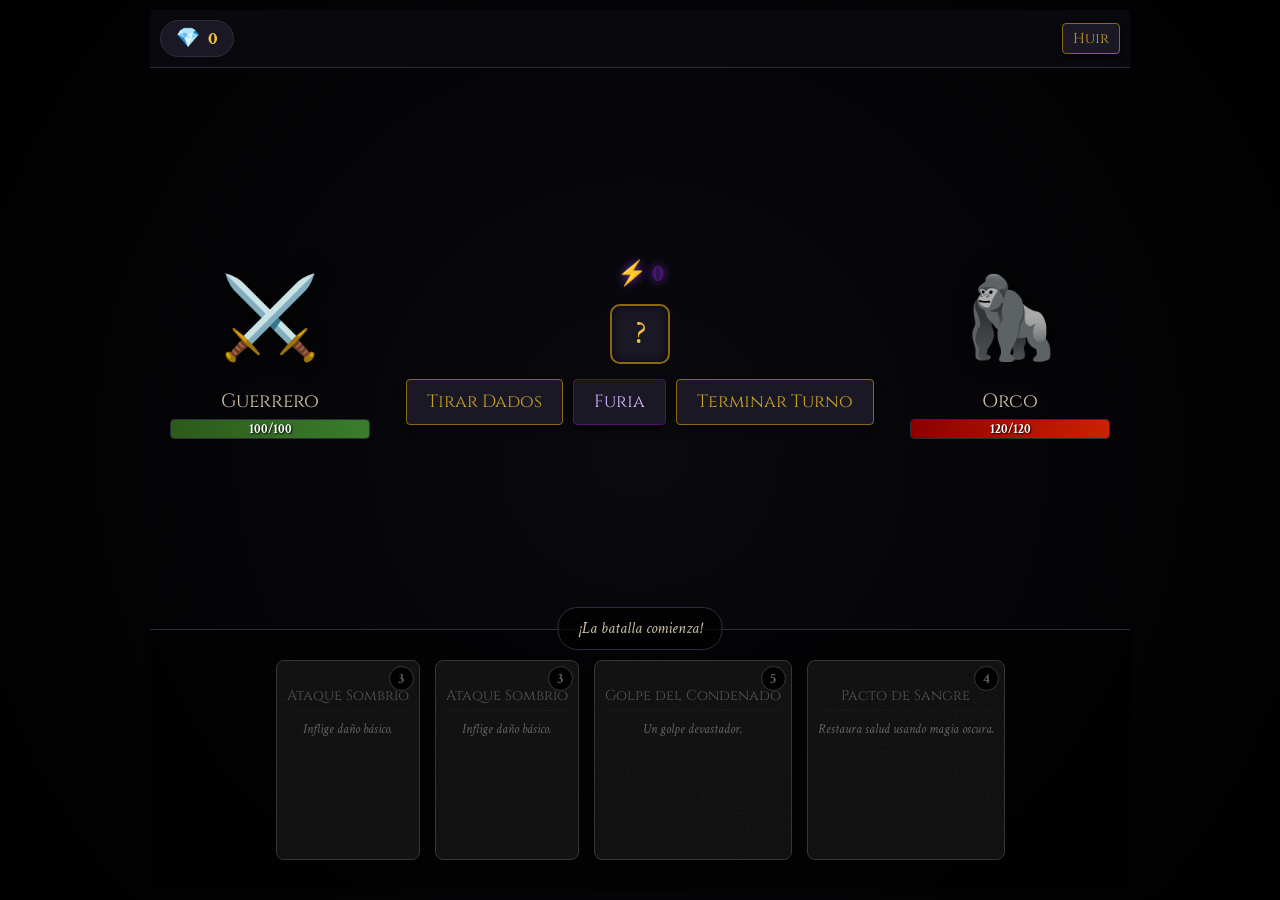
<file: game.html>
<!DOCTYPE html>
<html lang="es">
<head>
    <meta charset="UTF-8">
    <meta name="viewport" content="width=device-width, initial-scale=1.0">
    <title>Card Dice Game - Batalla</title>
    <link rel="stylesheet" href="style.css">
    <link rel="stylesheet" href="css/game.css">
    <meta name="theme-color" content="#0a0a0f">
</head>
<body>
    <div id="game-container" class="fade-in">
        
        <div class="game-header">
            <div class="currency-display">
                <span>💎</span>
                <span id="fragmentos-display">0</span>
            </div>
            <button onclick="window.irAlMenu()" style="font-size: 0.9rem; padding: 5px 10px;">Huir</button>
        </div>

        <div class="battle-arena">
            <!-- JUGADOR -->
            <div class="entity" id="jugador-entidad">
                <div class="entity-icon" id="jugador-icono">⚔️</div>
                <div class="entity-name" id="jugador-nombre">Guerrero</div>
                <div class="hp-container">
                    <div class="hp-bar" id="barra-hp-jugador" style="width: 100%;"></div>
                    <div class="hp-text" id="texto-hp-jugador">100/100</div>
                </div>
            </div>

            <!-- CONTROLES CENTRALES -->
            <div class="center-controls">
                <div class="energia-display">
                    ⚡ <span id="energia-valor">0</span>
                </div>
                
                <div class="dados-container" id="resultado-dados">
                    <div class="dado">?</div>
                </div>

                <div class="action-buttons">
                    <button id="btn-tirar-dados" onclick="window.tirarDados()">Tirar Dados</button>
                    <button id="btn-habilidad" onclick="window.activarHabilidad()" class="btn-habilidad">Furia</button>
                    <button id="btn-terminar" onclick="window.terminarTurno()">Terminar Turno</button>
                </div>

                <div class="powerups-bar" id="barra-powerups">
                    <!-- Botones de powerups dinámicos -->
                </div>
            </div>

            <!-- ENEMIGO -->
            <div class="entity" id="enemigo-entidad">
                <div class="entity-icon" id="enemigo-icono">👹</div>
                <div class="entity-name" id="enemigo-nombre">Goblin</div>
                <div class="hp-container">
                    <div class="hp-bar" id="barra-hp-enemigo" style="width: 100%;"></div>
                    <div class="hp-text" id="texto-hp-enemigo">100/100</div>
                </div>
            </div>
        </div>

        <!-- MANO DE CARTAS -->
        <div class="hand-container">
            <div class="cards-wrapper" id="mano-cartas">
                <!-- Cartas dinámicas -->
            </div>
        </div>

        <!-- RESULTADO (Oculto por defecto) -->
        <div id="pantalla-resultado" class="modal-overlay">
            <div class="modal-content">
                <h2 id="resultado-titulo">¡Victoria!</h2>
                <div class="resultado-loot" id="resultado-loot-container">
                    <h3>Botín Obtenido</h3>
                    <div class="currency-display" style="justify-content: center;">
                        <span>💎</span> <span id="loot-fragmentos">+15</span>
                    </div>
                    <div class="loot-grid" id="loot-materiales">
                        <!-- Materiales -->
                    </div>
                </div>
                <button onclick="window.siguienteNivel()" class="btn-start" id="btn-siguiente-nivel">Siguiente Nivel</button>
                <button onclick="window.irAlMenu()" style="margin-top: 10px;">Volver al Menú</button>
            </div>
        </div>

        <!-- LOG -->
        <div id="game-log" class="log-container">
            Comienza la batalla...
        </div>
    </div>

    <script type="module" src="js/game.js"></script>
</body>
</html>
</file>
<file: style.css>
@import url('https://fonts.googleapis.com/css2?family=Cinzel:wght@400;700&family=Courier+Prime:wght@400;700&family=Crimson+Text:ital,wght@0,400;0,600;1,400&display=swap');

:root {
    --fondo-profundo: #0a0a0f;
    --fondo-piedra: #12111a;
    --fondo-card: #1a1825;
    --fondo-hover: #252333;
    --borde-sutil: #2e2b3e;
    --borde-dorado: #8b6914;
    --dorado: #c9a227;
    --dorado-brillante: #f0c040;
    --rojo-sangre: #8b0000;
    --rojo-vivo: #cc2200;
    --verde-veneno: #2d5a1b;
    --verde-vida: #3a7d2c;
    --violeta-magia: #4a1570;
    --violeta-vivo: #7b2fc9;
    --texto-pergamino: #d4c5a9;
    --texto-apagado: #7a7060;
    --fuego: #c45e00;

    --font-header: 'Cinzel', serif;
    --font-text: 'Crimson Text', serif;
    --font-mono: 'Courier Prime', monospace;
}

* {
    box-sizing: border-box;
    margin: 0;
    padding: 0;
    user-select: none;
}

body {
    background-color: var(--fondo-profundo);
    background-image: radial-gradient(circle at center, var(--fondo-piedra) 0%, var(--fondo-profundo) 100%),
                      url("data:image/svg+xml,%3Csvg viewBox='0 0 200 200' xmlns='http://www.w3.org/2000/svg'%3E%3Cfilter id='noiseFilter'%3E%3CfeTurbulence type='fractalNoise' baseFrequency='0.65' numOctaves='3' stitchTiles='stitch'/%3E%3C/filter%3E%3Crect width='100%25' height='100%25' filter='url(%23noiseFilter)' opacity='0.05'/%3E%3C/svg%3E");
    color: var(--texto-pergamino);
    font-family: var(--font-text);
    min-height: 100vh;
    display: flex;
    flex-direction: column;
    align-items: center;
    overflow-x: hidden;
}

h1, h2, h3 {
    font-family: var(--font-header);
    color: var(--dorado);
    text-shadow: 0 0 10px rgba(201, 162, 39, 0.2);
}

.mono {
    font-family: var(--font-mono);
}

button {
    font-family: var(--font-header);
    cursor: pointer;
    background: var(--fondo-card);
    color: var(--dorado);
    border: 1px solid var(--borde-dorado);
    padding: 10px 20px;
    font-size: 1.1rem;
    border-radius: 4px;
    transition: all 0.3s ease;
    box-shadow: 0 4px 6px rgba(0, 0, 0, 0.5);
    position: relative;
    overflow: hidden;
}

button:hover:not(:disabled) {
    background: var(--fondo-hover);
    color: var(--dorado-brillante);
    border-color: var(--dorado-brillante);
    box-shadow: 0 0 15px rgba(201, 162, 39, 0.4);
    transform: translateY(-2px);
}

button:active:not(:disabled) {
    transform: translateY(0);
}

button:disabled {
    opacity: 0.5;
    cursor: not-allowed;
    border-color: var(--borde-sutil);
    color: var(--texto-apagado);
}

/* Header UI */
header {
    width: 100%;
    padding: 20px;
    display: flex;
    justify-content: space-between;
    align-items: center;
    border-bottom: 1px solid var(--borde-sutil);
    background: rgba(18, 17, 26, 0.8);
    backdrop-filter: blur(5px);
}

.header-title {
    font-size: 2rem;
    text-align: center;
    flex-grow: 1;
}

.currency-display {
    display: flex;
    align-items: center;
    gap: 8px;
    font-size: 1.2rem;
    font-weight: bold;
    color: var(--dorado-brillante);
    background: var(--fondo-card);
    padding: 5px 15px;
    border-radius: 20px;
    border: 1px solid var(--borde-sutil);
}

.btn-icon {
    background: transparent;
    border: none;
    font-size: 1.5rem;
    box-shadow: none;
    padding: 5px;
}
.btn-icon:hover {
    background: rgba(255, 255, 255, 0.1);
    box-shadow: none;
}

/* Modals */
.modal-overlay {
    position: fixed;
    top: 0; left: 0; width: 100%; height: 100%;
    background: rgba(0, 0, 0, 0.8);
    display: flex;
    justify-content: center;
    align-items: center;
    z-index: 1000;
    opacity: 0;
    pointer-events: none;
    transition: opacity 0.3s ease;
}

.modal-overlay.active {
    opacity: 1;
    pointer-events: auto;
}

.modal-content {
    background: var(--fondo-piedra);
    border: 2px solid var(--borde-dorado);
    width: 90%;
    max-width: 500px;
    max-height: 80vh;
    padding: 20px;
    border-radius: 8px;
    box-shadow: 0 0 30px rgba(0, 0, 0, 0.8), inset 0 0 20px rgba(0, 0, 0, 0.5);
    display: flex;
    flex-direction: column;
    gap: 15px;
    overflow-y: auto;
    position: relative;
}

.modal-content h2 {
    text-align: center;
    border-bottom: 1px solid var(--borde-sutil);
    padding-bottom: 10px;
}

.close-modal {
    position: absolute;
    top: 10px;
    right: 15px;
    background: none;
    border: none;
    font-size: 1.5rem;
    color: var(--texto-apagado);
    box-shadow: none;
    padding: 0;
}
.close-modal:hover {
    background: none;
    color: var(--rojo-vivo);
    box-shadow: none;
    transform: none;
}

/* Store & Forge Items */
.store-item, .forge-item {
    display: flex;
    justify-content: space-between;
    align-items: center;
    padding: 15px;
    background: var(--fondo-card);
    border: 1px solid var(--borde-sutil);
    border-radius: 6px;
    margin-bottom: 10px;
}

.item-info h4 {
    color: var(--dorado);
    margin-bottom: 5px;
}

.item-info p {
    font-size: 0.9rem;
    color: var(--texto-apagado);
}

.item-cost {
    display: flex;
    align-items: center;
    gap: 5px;
    font-weight: bold;
}

.materials-cost span {
    display: flex;
    align-items: center;
    gap: 3px;
    font-size: 0.85rem;
    background: rgba(0,0,0,0.3);
    padding: 2px 6px;
    border-radius: 4px;
    margin-right: 5px;
}

/* Menu Specifics */
main.menu-main {
    flex-grow: 1;
    display: flex;
    flex-direction: column;
    align-items: center;
    padding: 20px;
    width: 100%;
    max-width: 800px;
    gap: 30px;
}

.hero-selection {
    display: flex;
    gap: 20px;
    width: 100%;
    justify-content: center;
    flex-wrap: wrap;
}

.hero-card {
    background: var(--fondo-card);
    border: 2px solid var(--borde-sutil);
    border-radius: 8px;
    padding: 20px;
    width: 200px;
    text-align: center;
    cursor: pointer;
    transition: all 0.3s;
    position: relative;
}

.hero-card::before {
    content: '';
    position: absolute;
    top: 0; left: 0; right: 0; bottom: 0;
    background: url("data:image/svg+xml,%3Csvg viewBox='0 0 100 100' xmlns='http://www.w3.org/2000/svg'%3E%3Cfilter id='noise'%3E%3CfeTurbulence type='fractalNoise' baseFrequency='1' numOctaves='2' stitchTiles='stitch'/%3E%3C/filter%3E%3Crect width='100%25' height='100%25' filter='url(%23noise)' opacity='0.08'/%3E%3C/svg%3E");
    opacity: 0.5;
    pointer-events: none;
}

.hero-card:hover {
    border-color: var(--borde-dorado);
    transform: translateY(-5px);
    box-shadow: 0 10px 20px rgba(0,0,0,0.5);
}

.hero-card.selected {
    border-color: var(--dorado-brillante);
    box-shadow: 0 0 20px rgba(201, 162, 39, 0.3);
}

.hero-image {
    width: 100%;
    aspect-ratio: 1 / 1;
    object-fit: cover;
    border-radius: 4px;
    margin-bottom: 10px;
    border: 1px solid var(--borde-sutil);
}

.hero-info-content {
    align-items: center;
}

.hero-info-image {
    width: 150px;
    height: 150px;
    object-fit: cover;
    border-radius: 50%;
    border: 2px solid var(--borde-dorado);
    margin: 10px 0;
    box-shadow: 0 0 15px rgba(201, 162, 39, 0.3);
}

.hero-stats-box {
    background: rgba(0,0,0,0.4);
    padding: 15px;
    border-radius: 6px;
    border: 1px solid var(--borde-sutil);
    text-align: left;
    width: 100%;
    margin-bottom: 15px;
}

.hero-stats-box p {
    margin: 5px 0;
    font-size: 1rem;
    color: var(--texto-pergamino);
}

.main-actions {
    display: flex;
    flex-direction: column;
    gap: 15px;
    width: 100%;
    max-width: 300px;
}

.btn-start {
    font-size: 1.5rem;
    padding: 15px;
    background: linear-gradient(180deg, var(--rojo-sangre) 0%, #4a0000 100%);
    border-color: var(--rojo-vivo);
    color: white;
}

.btn-start:hover {
    background: linear-gradient(180deg, var(--rojo-vivo) 0%, var(--rojo-sangre) 100%);
    border-color: #ff4400;
    box-shadow: 0 0 20px rgba(204, 34, 0, 0.6);
}

.secondary-actions {
    display: flex;
    gap: 10px;
    justify-content: center;
    flex-wrap: wrap;
}

footer {
    padding: 20px;
    color: var(--texto-apagado);
    font-size: 0.8rem;
    text-align: center;
}

/* Animations */
@keyframes fadeIn {
    from { opacity: 0; }
    to { opacity: 1; }
}

.fade-in {
    animation: fadeIn 0.5s ease-in-out;
}

/* Mobile Adjustments */
@media (max-width: 600px) {
    .hero-selection {
        flex-direction: column;
        align-items: center;
    }
    .hero-card {
        width: 100%;
        max-width: 250px;
    }
    header {
        flex-wrap: wrap;
        gap: 10px;
    }
    .header-title {
        order: -1;
        width: 100%;
    }
}
</file>
<file: css/game.css>
body {
    background-color: #050508;
    background-image: radial-gradient(circle at center, #0a0a0f 0%, #000 100%);
}

#game-container {
    width: 100%;
    max-width: 1000px;
    margin: 0 auto;
    padding: 10px;
    display: flex;
    flex-direction: column;
    height: 100vh;
}

/* Top bar: Menu & Stats */
.game-header {
    display: flex;
    justify-content: space-between;
    align-items: center;
    padding: 10px;
    background: rgba(10, 10, 15, 0.8);
    border-bottom: 1px solid var(--borde-sutil);
    margin-bottom: 10px;
}

/* Battle Arena */
.battle-arena {
    display: flex;
    justify-content: space-between;
    align-items: center;
    flex-grow: 1;
    gap: 20px;
    padding: 20px;
    position: relative;
}

.entity {
    display: flex;
    flex-direction: column;
    align-items: center;
    width: 200px;
}

.entity-icon {
    font-size: 5rem;
    filter: drop-shadow(0 0 10px rgba(0,0,0,0.8));
    margin-bottom: 15px;
    transition: transform 0.2s;
}

.entity.atacando .entity-icon {
    transform: scale(1.2) translateX(10px);
}

.entity.danado .entity-icon {
    animation: shake 0.3s;
    filter: drop-shadow(0 0 15px var(--rojo-vivo));
}

@keyframes shake {
    0% { transform: translateX(0); }
    25% { transform: translateX(-5px); }
    50% { transform: translateX(5px); }
    75% { transform: translateX(-5px); }
    100% { transform: translateX(0); }
}

.entity-name {
    font-family: var(--font-header);
    font-size: 1.2rem;
    color: var(--texto-pergamino);
    margin-bottom: 5px;
}

.hp-container {
    width: 100%;
    background: #000;
    border: 1px solid var(--borde-sutil);
    border-radius: 4px;
    height: 20px;
    position: relative;
    overflow: hidden;
}

.hp-bar {
    height: 100%;
    width: 100%;
    transition: width 0.3s ease-out;
}

#barra-hp-jugador {
    background: linear-gradient(90deg, var(--verde-veneno), var(--verde-vida));
}

#barra-hp-enemigo {
    background: linear-gradient(90deg, var(--rojo-sangre), var(--rojo-vivo));
}

.hp-text {
    position: absolute;
    top: 0; left: 0; width: 100%; height: 100%;
    display: flex;
    justify-content: center;
    align-items: center;
    font-size: 0.8rem;
    font-weight: bold;
    color: white;
    text-shadow: 1px 1px 2px black;
}

/* Center Controls (Dice, Energy, Powerups) */
.center-controls {
    display: flex;
    flex-direction: column;
    align-items: center;
    gap: 15px;
    flex-grow: 1;
}

.energia-display {
    font-size: 1.5rem;
    color: #4a1570;
    text-shadow: 0 0 10px #7b2fc9;
    font-weight: bold;
    display: flex;
    align-items: center;
    gap: 5px;
}

.dados-container {
    display: flex;
    gap: 10px;
    align-items: center;
}

.dado {
    width: 60px;
    height: 60px;
    background: var(--fondo-card);
    border: 2px solid var(--borde-dorado);
    border-radius: 10px;
    display: flex;
    justify-content: center;
    align-items: center;
    font-size: 2rem;
    color: var(--dorado-brillante);
    box-shadow: inset 0 0 10px rgba(0,0,0,0.8);
}

.dado.rodando {
    animation: roll 0.5s infinite linear;
}

@keyframes roll {
    0% { transform: rotate(0deg); }
    100% { transform: rotate(360deg); }
}

.action-buttons {
    display: flex;
    flex-wrap: wrap;
    gap: 10px;
    justify-content: center;
}

.btn-habilidad {
    border-color: var(--violeta-magia);
    color: #d8b4fe;
}

.btn-habilidad:not(:disabled) {
    animation: pulseGlow 2s infinite;
}

@keyframes pulseGlow {
    0% { box-shadow: 0 0 5px var(--violeta-magia); }
    50% { box-shadow: 0 0 15px var(--violeta-vivo); }
    100% { box-shadow: 0 0 5px var(--violeta-magia); }
}

.powerups-bar {
    display: flex;
    gap: 5px;
    margin-top: 10px;
}

.btn-powerup {
    font-size: 0.8rem;
    padding: 5px 10px;
    background: #112;
}

/* Hand (Cards) */
.hand-container {
    padding: 20px 0;
    border-top: 1px solid var(--borde-sutil);
    background: rgba(0,0,0,0.5);
}

.cards-wrapper {
    display: flex;
    gap: 15px;
    justify-content: center;
    overflow-x: auto;
    padding: 10px;
    /* Hide scrollbar */
    -ms-overflow-style: none;
    scrollbar-width: none;
}
.cards-wrapper::-webkit-scrollbar { display: none; }

.carta {
    min-width: 140px;
    height: 200px;
    background: var(--fondo-card);
    border: 1px solid var(--borde-dorado);
    border-radius: 8px;
    padding: 10px;
    display: flex;
    flex-direction: column;
    cursor: pointer;
    transition: all 0.2s;
    position: relative;
    background-image: url("data:image/svg+xml,%3Csvg viewBox='0 0 100 100' xmlns='http://www.w3.org/2000/svg'%3E%3Cfilter id='noise'%3E%3CfeTurbulence type='fractalNoise' baseFrequency='0.8' numOctaves='3' stitchTiles='stitch'/%3E%3C/filter%3E%3Crect width='100%25' height='100%25' filter='url(%23noise)' opacity='0.1'/%3E%3C/svg%3E");
}

.carta:hover:not(.disabled) {
    transform: translateY(-15px) scale(1.05);
    box-shadow: 0 10px 20px rgba(201, 162, 39, 0.3);
    z-index: 10;
}

.carta.disabled {
    opacity: 0.5;
    cursor: not-allowed;
    filter: grayscale(1);
}

.carta-costo {
    position: absolute;
    top: 5px;
    right: 5px;
    background: #000;
    color: var(--dorado-brillante);
    border: 1px solid var(--borde-dorado);
    border-radius: 50%;
    width: 25px;
    height: 25px;
    display: flex;
    justify-content: center;
    align-items: center;
    font-weight: bold;
    font-size: 0.9rem;
    box-shadow: 0 0 5px var(--violeta-magia);
}

.carta-nombre {
    font-family: var(--font-header);
    font-size: 0.9rem;
    color: var(--dorado);
    text-align: center;
    margin-top: 15px;
    margin-bottom: 10px;
    border-bottom: 1px solid var(--borde-sutil);
    padding-bottom: 5px;
}

.carta-desc {
    font-size: 0.8rem;
    color: var(--texto-pergamino);
    font-style: italic;
    text-align: center;
    flex-grow: 1;
}

/* Logs */
.log-container {
    position: absolute;
    bottom: 250px;
    left: 50%;
    transform: translateX(-50%);
    background: rgba(0,0,0,0.7);
    border: 1px solid var(--borde-sutil);
    padding: 10px 20px;
    border-radius: 20px;
    pointer-events: none;
    opacity: 0;
    transition: opacity 0.3s;
    color: var(--texto-pergamino);
    font-style: italic;
    z-index: 100;
}

.log-container.visible {
    opacity: 1;
}

/* Result Screen Overlay */
#pantalla-resultado {
    text-align: center;
}

#resultado-titulo {
    font-size: 3rem;
    margin-bottom: 20px;
}

.resultado-loot {
    background: rgba(0,0,0,0.5);
    padding: 20px;
    border-radius: 8px;
    border: 1px solid var(--borde-sutil);
    margin-bottom: 20px;
}

.resultado-loot h3 {
    margin-bottom: 10px;
    font-size: 1.5rem;
}

.loot-grid {
    display: flex;
    justify-content: center;
    gap: 15px;
    margin-top: 10px;
}

.loot-item {
    display: flex;
    align-items: center;
    gap: 5px;
    background: var(--fondo-card);
    padding: 5px 10px;
    border-radius: 4px;
    border: 1px solid var(--borde-dorado);
}

/* Mobile */
@media (max-width: 600px) {
    .battle-arena {
        flex-direction: column;
        justify-content: center;
        gap: 10px;
    }
    .entity {
        flex-direction: row;
        width: 100%;
        justify-content: space-between;
        background: rgba(255,255,255,0.05);
        padding: 10px;
        border-radius: 8px;
    }
    .entity-icon {
        font-size: 3rem;
        margin-bottom: 0;
    }
    .hp-container {
        width: 60%;
    }
    .center-controls {
        order: 3;
    }
}
</file>
